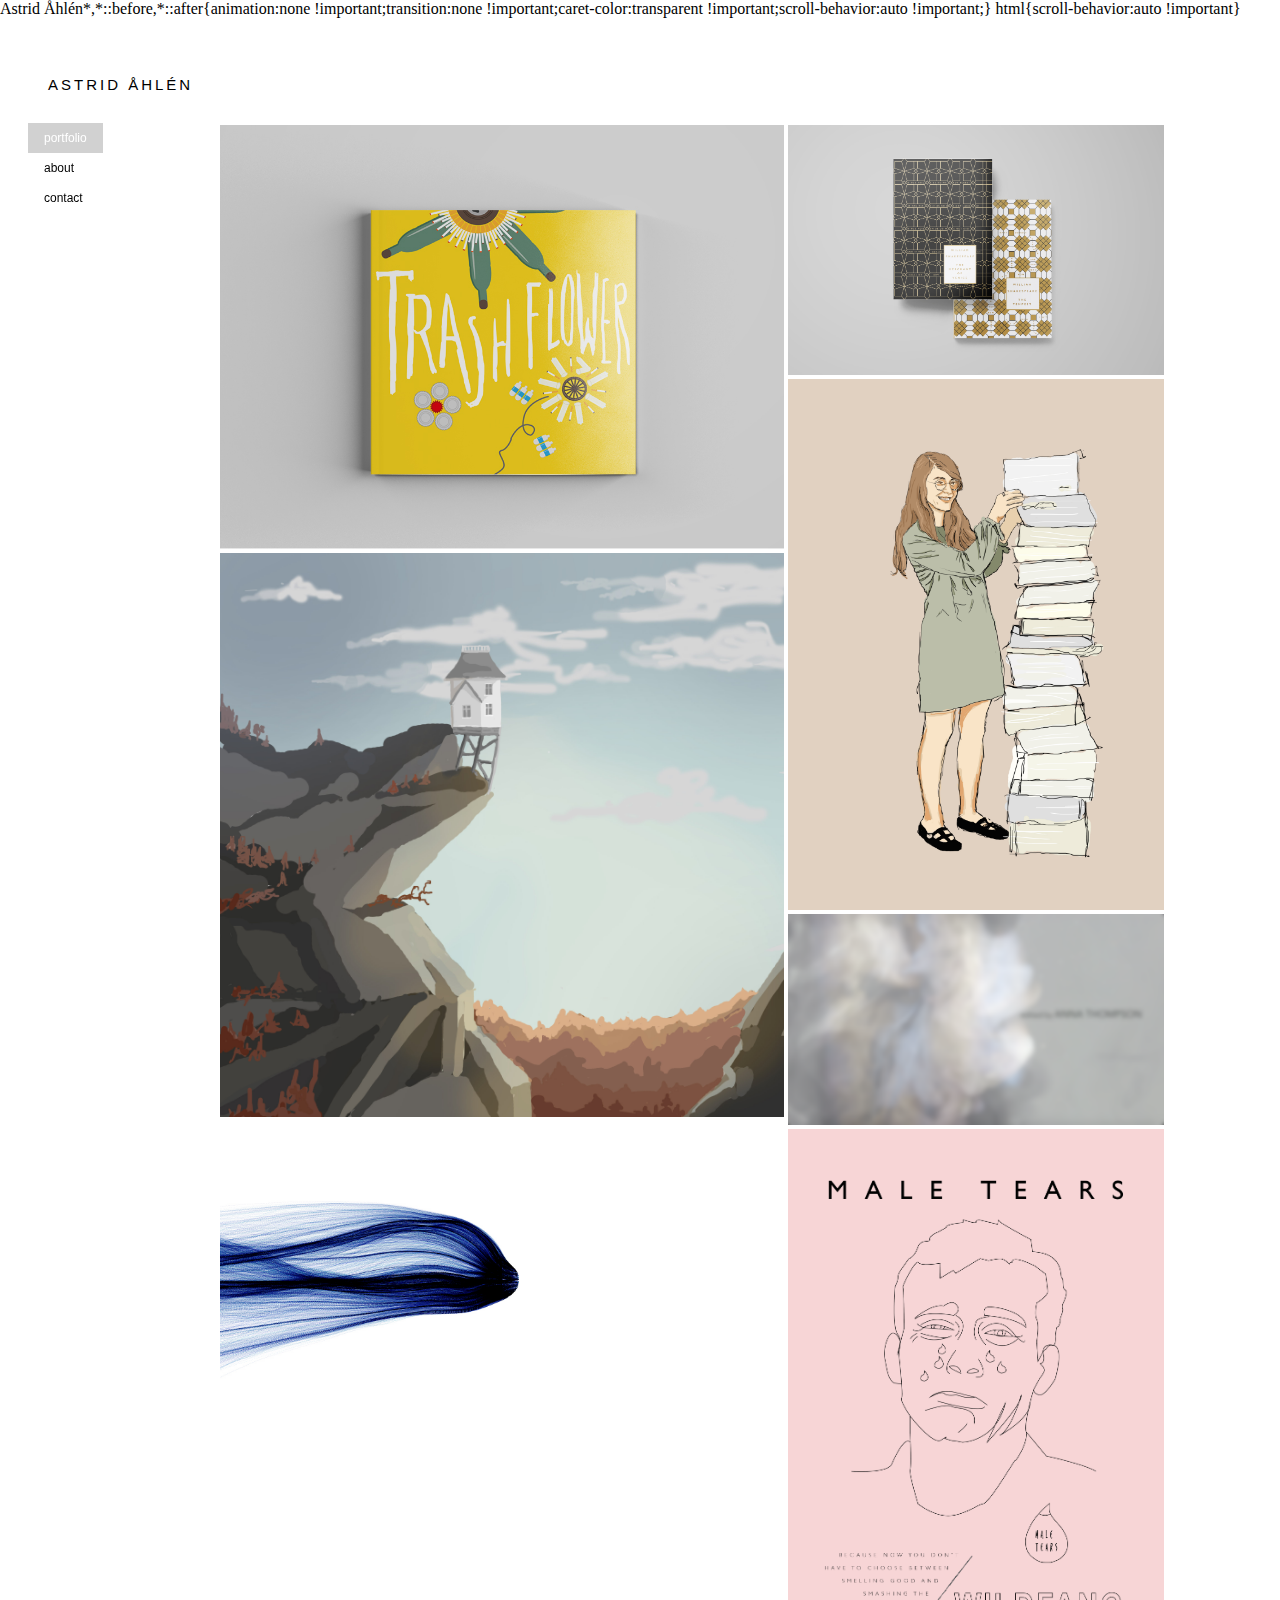
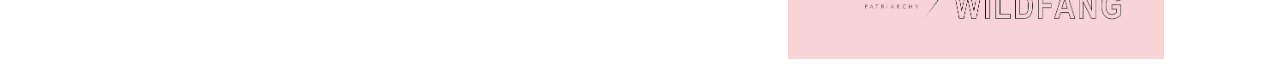
<file: Craig/index.html>
<!DOCTYPE html>
<html>
<title>Astrid Åhlén</title>
<head>
<meta charset="utf-8">
<link rel="stylesheet" type="text/css" href="style.css">
</head>
<!--body style="background-image:url('Flow_TV1.0_MAG0.01_WM1.3_LTtrue_BM0_HM50_BBfalse_T4646.jpg')"-->
<body>

  <h1>ASTRID ÅHLÉN</h1>
<div class="navigation">
<!--nav-->
  <ul>
   <li><a class="active" a="" href="index.html">portfolio</a></li>
   <li><a href="about.html">about</a></li>
   <li><a href="contact.html">contact</a></li>
  </ul>
<!--/nav-->
</div>

<div class="content">
  <div class="column1">
    <divpicture>
      <img src="trashflowermockup7.jpg" class="image" alt="Trash Flower" height="auto" width="100%">
      <div class="overlayBox">
        <div class="overlayText">trash flower - a reflection on nature and garbage</div>
      </div>
    </divpicture>

    <divpicture>
      <img src="day2ahousehighupinthesky.jpg" class="image" alt="house in the sky" height="auto" width="100%">
      <div class="overlayBox">
        <div class="overlayText">illustrations</div>
      </div>
    </divpicture>

    <divpicture>
      <img src="Flow_TV1.0_MAG0.01_WM1.3_LTtrue_BM0_HM50_BBfalse_T4646.jpg" class="image" alt="house in the sky" height="auto" width="100%">
      <div class="overlayBox">
        <div class="overlayText">illustrations</div>
      </div>
    </divpicture>

  </div>

  <div class="column2">
    <divpicture>
      <img src="Book Mockup shakespearelessyellow.jpg" class="image" alt="Shakespeare book covers" height="100%" width="100%">
      <div class="overlayBox">
        <div class="overlayText">shakespeare book covers</div>
    </div>
  </divpicture>

  <divpicture>
    <img src="margarethamilton.jpg" class="image" alt="ada and the bugs" height="100%" width="100%">
    <div class="overlayBox">
      <div class="overlayText">ada and the bugs - a game about programming</div>
    </div>
  </divpicture>

  <divpicture>
    <img src="titlesequenceBlur.png" class="image" alt="flow field" height="100%" width="100%">
    <div class="overlayBox">
      <div class="overlayText">programming in processing</div>
    </div>
  </divpicture>

  <divpicture>
    <img src="parfymaffischwildfang-02.png" class="image" alt="flow field" height="100%" width="100%">
    <div class="overlayBox">
      <div class="overlayText">programming in processing</div>
    </div>
  </divpicture>
  <div>

</div>



</div></div></body></html>
</file>
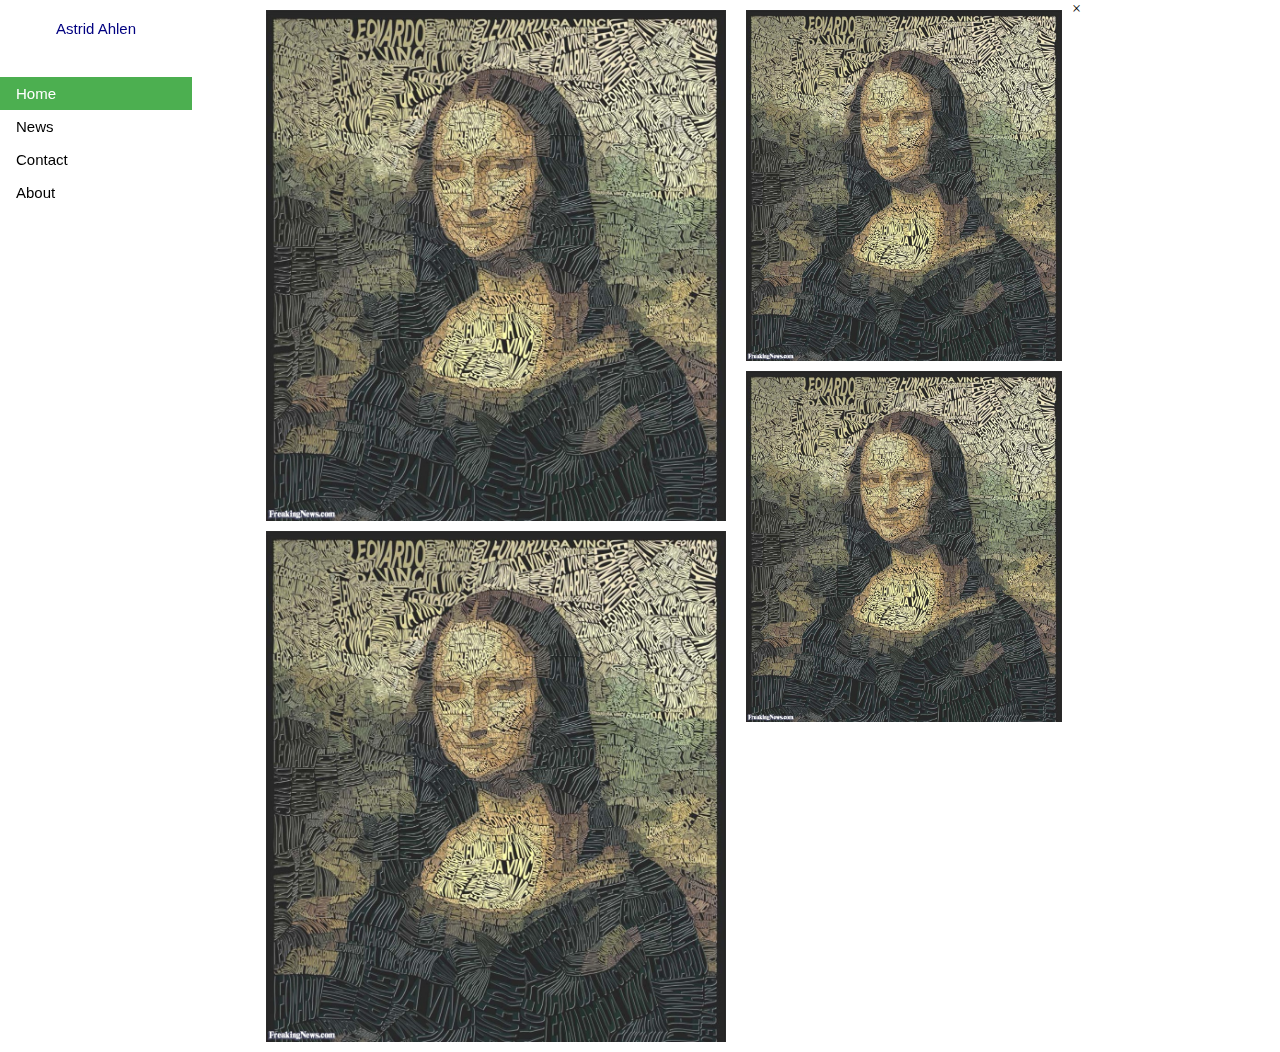
<file: Old/index.html>
<!DOCTYPE html>
<html>
<head>
<link rel="stylesheet" type="text/css" href="mystyle.css">
</head>

<body>
	<div class="navigation">
		<div class="title">
			<h1>Astrid Ahlen</h1>	
		</div>
		<ul>
		  <li><a class="active" href="#home">Home</a></li>
		  <li><a href="#news">News</a></li>
		  <li><a href="#contact">Contact</a></li>
		  <li><a href="#about">About</a></li>
		</ul>
	</div>

	<div class="content">
		<div class="column1">
			<div class="picture">
				<img id="myImg" src="mona.jpg" class="image" alt="picture1" style="width:100%">				
				<div class="overlayBox">
					<div class="overlayText">Mona Lisa</div>
				</div>
			</div>

			<div class="picture">
				<img src="mona.jpg" class="image" alt="picture3" style="width:100%">		
				<div class="overlayBox">
					<div class="overlayText">Mona Lisa</div>
				</div>
			</div>
		</div>		

		<div class="column2">
			<div class="picture">
				<img src="mona.jpg" class="image" alt="picture2" style="width:100%">		
				<div class="overlayBox">
					<div class="overlayText">Mona Lisa</div>
				</div>
			</div>

			<div class="picture">
				<img src="mona.jpg" class="image" alt="picture4" style="width:100%">		
				<div class="overlayBox">
					<div class="overlayText">Mona Lisa</div>
				</div>
			</div>
		</div>
	</div>

	<!-- The Modal -->
	<div id="myModal" class="modal">
	  <span class="close">×</span>
	  <img class="modal-content" id="img01">
	  <div id="caption"></div>
	</div>

	<script>
	// Get the modal
	var modal = document.getElementById('myModal');

	// Get the image and insert it inside the modal - use its "alt" text as a caption
	var img = document.getElementById('myImg');
	var modalImg = document.getElementById("img01");
	var captionText = document.getElementById("caption");
	img.onclick = function(){
	    modal.style.display = "block";
	    modalImg.src = this.src;
	    captionText.innerHTML = this.alt;
	}

	// Get the <span> element that closes the modal
	var span = document.getElementsByClassName("close")[0];

	// When the user clicks on <span> (x), close the modal
	span.onclick = function() { 
	    modal.style.display = "none";
	}
	</script>

</body>
</html>
</file>
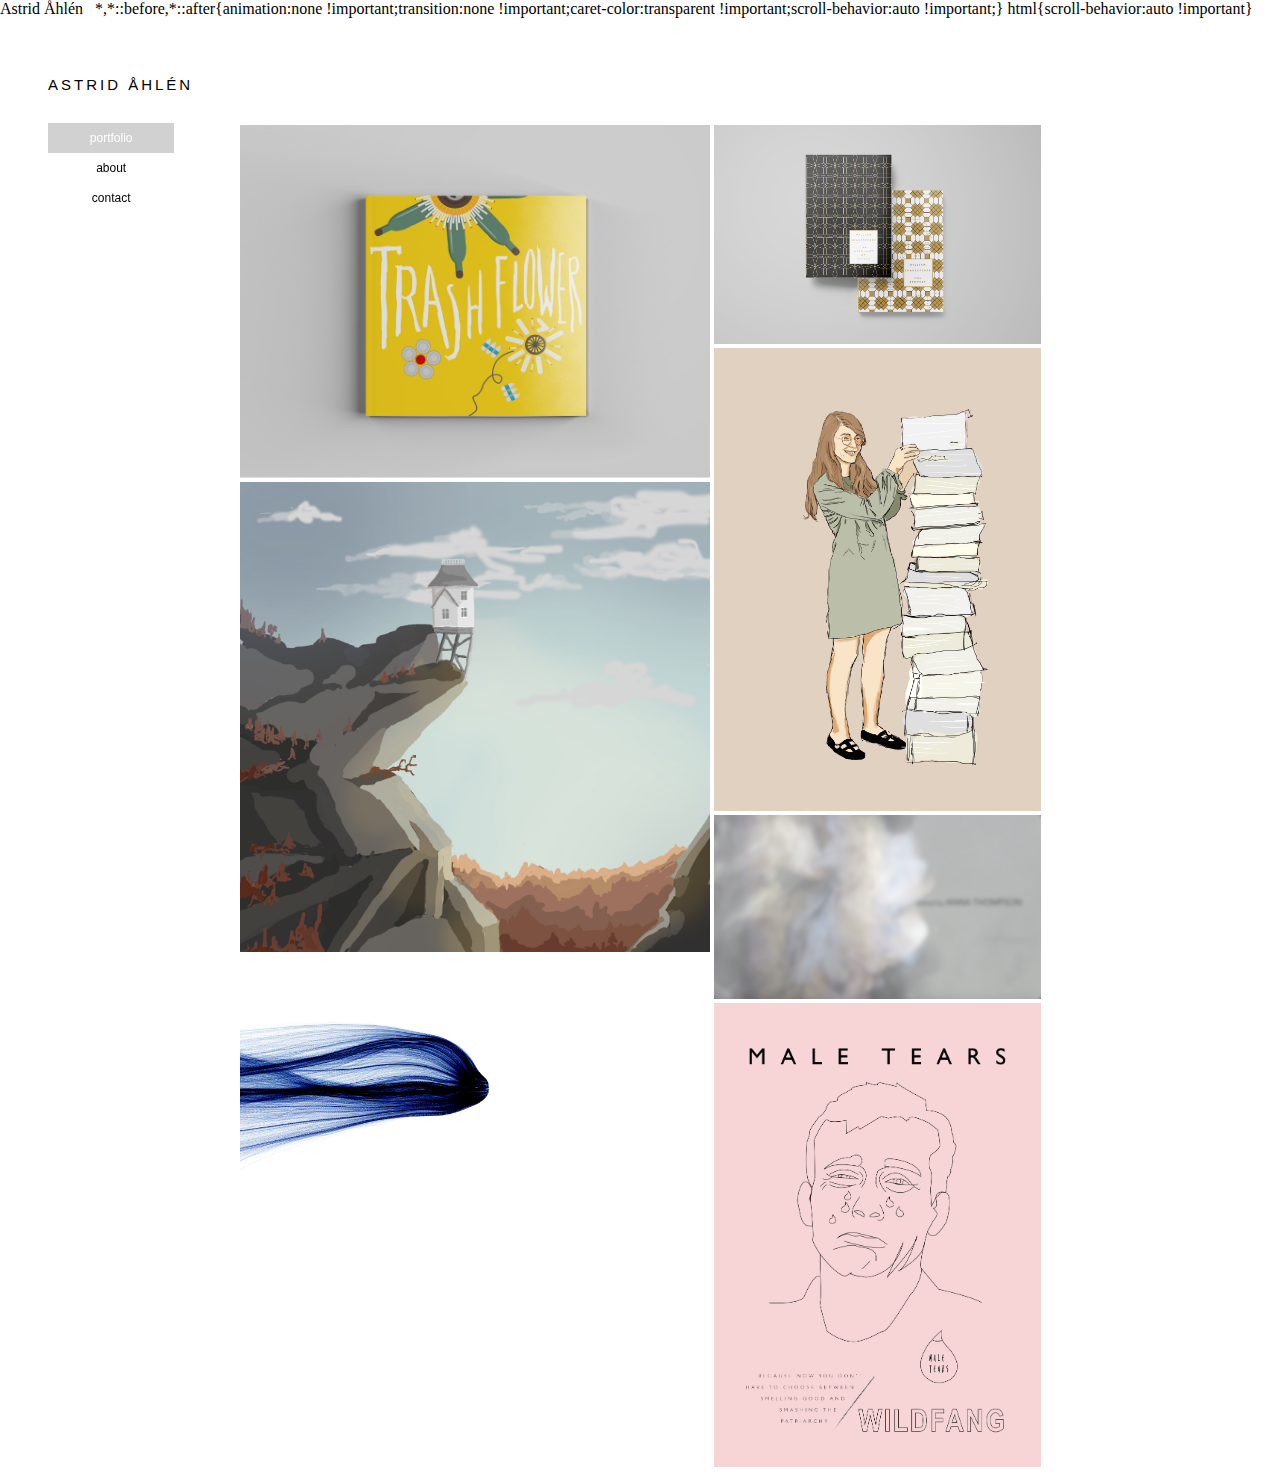
<file: Craig/2018_12_08/index.html>
<!DOCTYPE html>
<html><head>
<title>Astrid Åhlén</title>
<meta charset="utf-8">
<link rel="stylesheet" type="text/css" href="style.css">
</head>
<!--body style="background-image:url('Flow_TV1.0_MAG0.01_WM1.3_LTtrue_BM0_HM50_BBfalse_T4646.jpg')"-->
<body>

  <h1>ASTRID ÅHLÉN</h1>
<div class="navigation">
<!--nav-->
  <ul>
   <li><a class="active" a="" href="index.html">portfolio</a></li>
   <li><a href="about.html">about</a></li>
   <li><a href="contact.html">contact</a></li>
  </ul>
<!--/nav-->
</div>

<div class="content">
  <div class="column1">
    <divpicture>
      <img src="trashflowermockup7.jpg" class="image" alt="Trash Flower" height="auto" width="100%">
      <div class="overlayBox">
        <div class="overlayText">trash flower - a reflection on nature and garbage</div>
      </div>
    </divpicture>

    <divpicture>
      <img src="day2ahousehighupinthesky.jpg" class="image" alt="house in the sky" height="auto" width="100%">
      <div class="overlayBox">
        <div class="overlayText">illustrations</div>
      </div>
    </divpicture>

    <divpicture>
      <img src="Flow_TV1.0_MAG0.01_WM1.3_LTtrue_BM0_HM50_BBfalse_T4646.jpg" class="image" alt="house in the sky" height="auto" width="100%">
      <div class="overlayBox">
        <div class="overlayText">programming in processing</div>
      </div>
    </divpicture>

  </div>

  <div class="column2">
    <divpicture>
      <img src="Book Mockup shakespearelessyellow.jpg" class="image" alt="Shakespeare book covers" height="100%" width="100%">
      <div class="overlayBox">
        <div class="overlayText">shakespeare book covers</div>
    </div>
  </divpicture>

  <divpicture>
    <img src="margarethamilton.jpg" class="image" alt="ada and the bugs" height="100%" width="100%">
    <div class="overlayBox">
      <div class="overlayText">ada and the bugs - a game about programming</div>
    </div>
  </divpicture>

  <divpicture>
    <img src="titlesequenceBlur.png" class="image" alt="flow field" height="100%" width="100%">
    <div class="overlayBox">
      <div class="overlayText">animation</div>
    </div>
  </divpicture>

  <divpicture>
    <img src="parfymaffischwildfang-02.png" class="image" alt="flow field" height="100%" width="100%">
    <div class="overlayBox">
      <div class="overlayText">Perfume for feminists</div>
    </div>
  </divpicture>



</div></div></body></html>
</file>
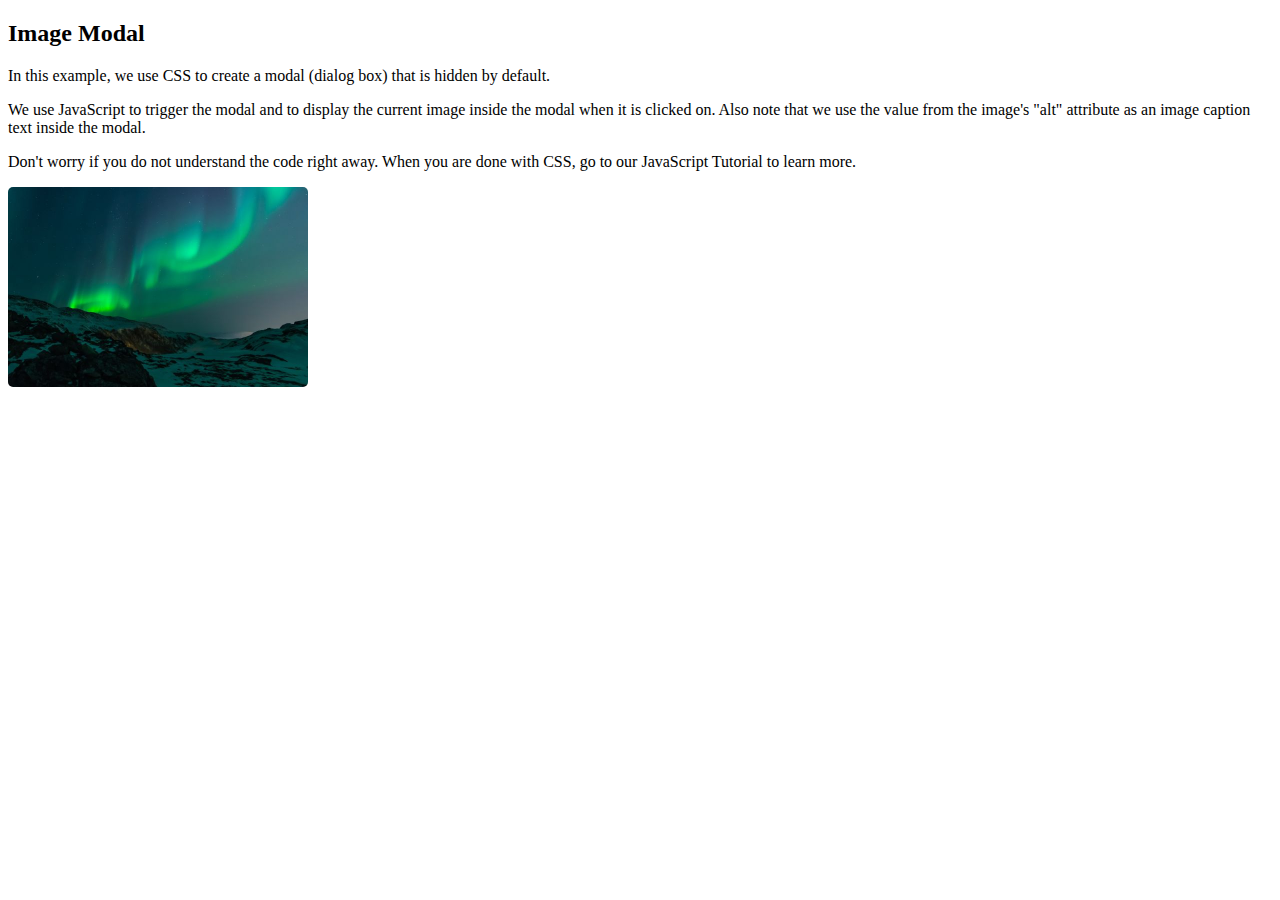
<file: Old/modalText.html>
<!DOCTYPE html>
<html>
<head>
<style>
#myImg {
    border-radius: 5px;
    cursor: pointer;
    transition: 0.3s;
}

#myImg:hover {opacity: 0.7;}

/* The Modal (background) */
.modal {
    display: none; /* Hidden by default */
    position: fixed; /* Stay in place */
    z-index: 1; /* Sit on top */
    padding-top: 100px; /* Location of the box */
    left: 0;
    top: 0;
    width: 100%; /* Full width */
    height: 100%; /* Full height */
    overflow: auto; /* Enable scroll if needed */
    background-color: rgb(0,0,0); /* Fallback color */
    background-color: rgba(0,0,0,0.9); /* Black w/ opacity */
}

/* Modal Content (image) */
.modal-content {
    margin: auto;
    display: block;
    width: 80%;
    max-width: 700px;
}

/* Caption of Modal Image */
#caption {
    margin: auto;
    display: block;
    width: 80%;
    max-width: 700px;
    text-align: center;
    color: #ccc;
    padding: 10px 0;
    height: 150px;
}

/* Add Animation */
.modal-content, #caption {    
    -webkit-animation-name: zoom;
    -webkit-animation-duration: 0.6s;
    animation-name: zoom;
    animation-duration: 0.6s;
}

@-webkit-keyframes zoom {
    from {-webkit-transform: scale(0)} 
    to {-webkit-transform: scale(1)}
}

@keyframes zoom {
    from {transform: scale(0.1)} 
    to {transform: scale(1)}
}

/* The Close Button */
.close {
    position: absolute;
    top: 15px;
    right: 35px;
    color: #f1f1f1;
    font-size: 40px;
    font-weight: bold;
    transition: 0.3s;
}

.close:hover,
.close:focus {
    color: #bbb;
    text-decoration: none;
    cursor: pointer;
}

/* 100% Image Width on Smaller Screens */
@media only screen and (max-width: 700px){
    .modal-content {
        width: 100%;
    }
}
</style>
</head>
<body>

<h2>Image Modal</h2>
<p>In this example, we use CSS to create a modal (dialog box) that is hidden by default.</p>
<p>We use JavaScript to trigger the modal and to display the current image inside the modal when it is clicked on. Also note that we use the value from the image's "alt" attribute as an image caption text inside the modal.</p>
<p>Don't worry if you do not understand the code right away. When you are done with CSS, go to our JavaScript Tutorial to learn more.</p>

<img id="myImg" src="img_lights.jpg" alt="Northern Lights, Norway" width="300" height="200">

<!-- The Modal -->
<div id="myModal" class="modal">
  <span class="close">×</span>
  <img class="modal-content" id="img01">
  <div id="caption"></div>
</div>

<script>
// Get the modal
var modal = document.getElementById('myModal');

// Get the image and insert it inside the modal - use its "alt" text as a caption
var img = document.getElementById('myImg');
var modalImg = document.getElementById("img01");
var captionText = document.getElementById("caption");
img.onclick = function(){
    modal.style.display = "block";
    modalImg.src = this.src;
    captionText.innerHTML = this.alt;
}

// Get the <span> element that closes the modal
var span = document.getElementsByClassName("close")[0];

// When the user clicks on <span> (x), close the modal
span.onclick = function() { 
    modal.style.display = "none";
}
</script>

</body>
</html>
</file>
<file: Craig/style.css>
body {

}

h1 {
  font: 15px "avenir", sans-serif;
  margin-left: 40px;
  padding-top: 40px;
  padding-bottom: 20px;
  letter-spacing: 3px;
  width: 100%;
}

ul {
    list-style-type: none;
    font: 12px "avenir", sans-serif;
    text-align: center;
    padding: 0;
    margin: 0;
    position: -webkit-sticky;
    position: sticky;
    top: 0;
    /*width: 100%;*/
}

li {	
	width: 100%;
}

li a {
    display: block;
    color: #000;
    padding: 8px 16px;
    text-decoration: none;
    /*width: 100%;*/
}

li a.active {
    background-color: #d1d1d1;
    color: white;
}

li a:hover:not(.active) {
    background-color: #555;
    color: white;
}

img {
	display: block;
	max-width: 100%;
	height: auto;
}

* {
	box-sizing: border-box;
    display: inline-block;
    float: left;
    /*width: 100%;*/
}

div.navigation {
    margin: 0;
    padding: 0;
    margin-left: 20px;
    width: 15%;
    height: 100%;
    display: block;
    box-sizing: border-box;
  	float: left;
    position: -webkit-sticky;
    position: sticky;
    top: 20px;
    z-index: 100;
}

div.content {
	/*margin-left: 20%;*/
  float: left;
	width: 75%;
    display: inline-block;
	/*background-color: green;*/
}

div.column1 {
	width: 60%;
	float: left;
	/*background-color: blue;*/
}

div.column2 {
	width: 40%;
	float: left;
	/*background-color: yellow;*/
}

divpicture {
	margin: 2px;
	position: relative;
  display: block;
}

divpicture:hover .image {
	opacity: 0.3;
}

divpicture:hover .overlayBox {
	opacity: 1;
}

div.image {
	opacity: 1;
	display: block;
	width: 100%;
	height: auto;
	transition: .5s ease;
	backface-visibility: hidden;
    position: relative;
}

div.overlayBox {
	float: unset;
	transition: .5s ease;
	opacity: 0;
	position: absolute;
	top: 50%;
	left: 50%;
	transform: translate(-50%, -50%);
	-ms-transform: translate(-50%, -50%)
}

div.overlayText {
	background-color: #555;
	color: white;
	font-size: 16px;
	padding: 16px 32px;
  text-align: center;
}

/* 
	Events 
*/
@media screen and (max-width: 800px) {
    div.navigation {
        /*float: none;*/
        width: 100%;
        height: 10%;
        top: 0px;
        margin-bottom: 20px;
        margin-left: 0px;
        box-sizing: border-box;  
        background-color: white;
        padding-top: 4px;
        padding-bottom: 2px;
        padding-left: 20px;
    }

    h1 {
    	text-align: center;
    }
    li {
    	width: unset;

    }

    div.content {
    	padding-top: 20px;
    	padding-left: 20px;
    	width: 100%;
    }
}

@media screen and (max-width: 450px) {
    div.column1 {
        float: none;
        width: 100%;
    } 

    div.column2 {
        float: none;
        width: 100%;
    }
}
</file>
<file: Old/mystyle.css>
body {
    background-color: white;
    margin: 0;
    box-sizing: border-box;
}

ul {	
	font: 15px "avenir", sans-serif;
    list-style-type: none;
    margin: 0;
    padding: 0;
    /*background-color: #f1f1f1;*/
}

li a {
    display: block;
    color: #000;
    padding: 8px 16px;
    text-decoration: none;
}

li a.active {
    background-color: #4CAF50;
    color: white;
}

li a:hover:not(.active) {
    background-color: #555;
    color: white;
}

h1 {
	font: 15px "avenir", sans-serif;
    color: navy;
    text-align: center;
}

img {	
	display: block;
	max-width: 100%;
	height: auto;
}

div.title {
	padding-top: 10px;
	padding-bottom: 30px;
}

div.navigation {
	min-width:  100px;	
    width: 15%;
    height: 100%;
    /*background-color: #f1f1f1;*/
    position: fixed;
    box-sizing: border-box;
    overflow: auto;
  	float: left;
}

div.content {
	padding-left: 20%;
	width: 75%;
	/*background-color: green;*/
}

div.column1 {
	width: 50%;
	float: left;
	/*background-color: blue;*/
}

div.column2 {
	width: 35%;
	float: left;
	/*background-color: yellow;*/
}

div.picture {
	margin: 10px;
	position: relative;
}

div.picture:hover .image {
	opacity: 0.3;
}

div.picture:hover .overlayBox {
	opacity: 1;	
}

div.image {
	opacity: 1;
	display: block;
	width: 100%;
	height: auto;
	transition: .5s ease;
	backface-visibility: hidden;	
    position: relative;
}

div.overlayBox {
	float: unset;
	transition: .5s ease;
	opacity: 0;
	position: absolute;
	top: 50%;
	left: 50%;
	transform: translate(-50%, -50%);
	-ms-transform: translate(-50%, -50%)	
}

div.overlayText {
	background-color: #4CAF50;
	color: white;
	font-size: 16px;
	padding: 16px 32px;
}
</file>
<file: Craig/2018_12_08/style.css>
* {
	box-sizing: border-box;
    display: inline-block;
}

body {

}

h1 {
  font: 15px "avenir", sans-serif;
  margin-left: 40px;
  padding-top: 40px;
  padding-bottom: 20px;
  letter-spacing: 3px;
  width: 100%;
}

ul {
    list-style-type: none;
    font: 12px "avenir", sans-serif;
    text-align: center;
    margin: 0;
    padding: 0;
    position: -webkit-sticky;
    position: sticky;
    top: 0;
}

li {	
	width: 100%;
}

li a {
    display: block;
    color: #000;
    padding: 8px 16px;
    text-decoration: none;
}

li a.active {
    background-color: #d1d1d1;
    color: white;
}

li a:hover:not(.active) {
    background-color: #555;
    color: white;
}

img {
	display: block;
	max-width: 100%;
	height: auto;
}

div.navigation {
	margin: 0;
	margin-left: 40px;
	padding: 0;
    width: 10%;
    height: 100%;
  	float: left;
    display: block;
    box-sizing: border-box;
    position: -webkit-sticky;
    position: sticky;
    top: 20px;
    z-index: 100;
}

div.content {
  	display: inline-block;
  	margin-left: 5%;
  	float: left;
	width: 75%;
	/*background-color: green;*/
}

div.column1 {
	width: 50%;
	float: left;
	/*background-color: blue;*/
}

div.column2 {
	width: 35%;
	float: left;
	/*background-color: yellow;*/
}

divpicture {
	padding: 2px;
	position: relative;
 	display: block;
}

divpicture:hover .image {
	opacity: 0.3;
}

divpicture:hover .overlayBox {
	opacity: 1;
}

div.image {
	opacity: 1;
	display: block;
	width: 100%;
	height: auto;
	transition: .5s ease;
	backface-visibility: hidden;
    position: relative;
}

div.overlayBox {
	float: unset;
	transition: .5s ease;
	opacity: 0;
	position: absolute;
	top: 50%;
	left: 50%;
	transform: translate(-50%, -50%);
	-ms-transform: translate(-50%, -50%)
}

div.overlayText {
	background-color: #555;
	color: white;
	font-size: 16px;
	padding: 16px 32px;
  text-align: center;
}


/* 
	Events 
*/
@media screen and (max-width: 800px) {
    div.navigation {
        /*float: none;*/
        width: 100%;
        height: 10%;
        top: 0px;
        margin-bottom: 20px;
        margin-left: 0px;
        box-sizing: border-box;  
        background-color: white;
        padding-top: 4px;
        padding-bottom: 2px;
        padding-left: 20px;
    }

    h1 {
    	text-align: center;
    }

    li {
    	width: unset;
    }

    div.content {
    	padding-top: 20px;
    	padding-left: 20px;
    	width: 100%;
    }
}

@media screen and (max-width: 450px) {
    div.column1 {
        float: none;
        width: 100%;
    } 

    div.column2 {
        float: none;
        width: 100%;
    }
}
</file>
